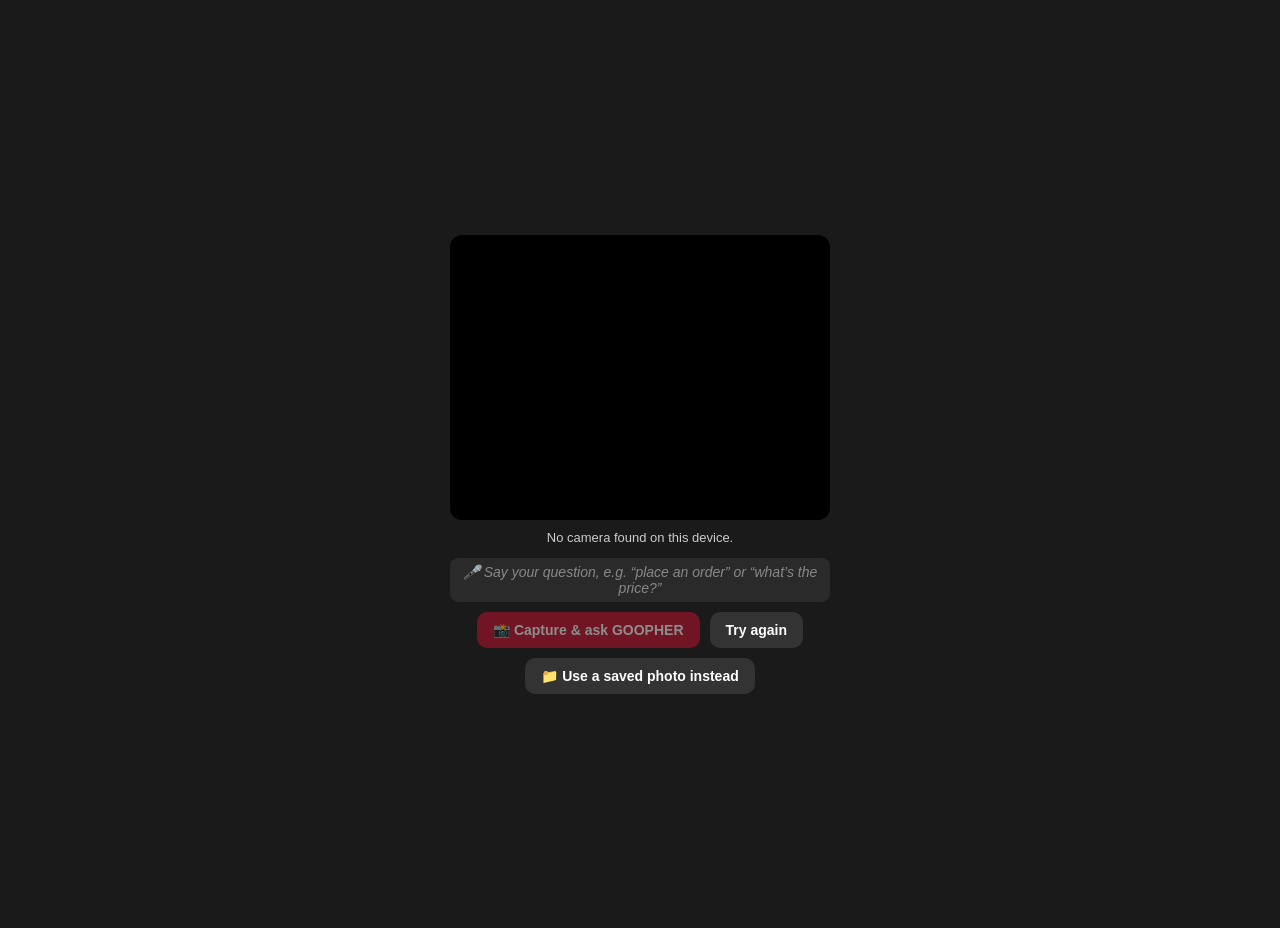
<file: extension/camera.html>
<!DOCTYPE html>
<html lang="en">
  <head>
    <meta charset="UTF-8" />
    <meta name="viewport" content="width=device-width, initial-scale=1.0" />
    <title>GOOPHER Camera</title>
    <style>
      body {
        margin: 0; font-family: -apple-system, BlinkMacSystemFont, "Segoe UI", Roboto, sans-serif;
        background: #1a1a1a; color: #fff; display: flex; flex-direction: column;
        align-items: center; justify-content: center; height: 100vh; gap: 10px;
        text-align: center; padding: 14px;
      }
      #preview {
        width: 100%; max-width: 380px; border-radius: 12px; background: #000;
        aspect-ratio: 4 / 3; object-fit: cover;
      }
      #status { font-size: 13px; color: #ccc; min-height: 18px; }
      #transcript {
        font-size: 14px; color: #fff; min-height: 20px; font-style: italic;
        background: #2a2a2a; border-radius: 8px; padding: 6px 10px; width: 100%;
        max-width: 380px; box-sizing: border-box;
      }
      #transcript.empty { color: #888; }
      .row { display: flex; gap: 10px; flex-wrap: wrap; justify-content: center; }
      button {
        padding: 10px 16px; border: none; border-radius: 10px; cursor: pointer;
        font-weight: 600; font-size: 14px;
      }
      .primary { background: #c8102e; color: #fff; }
      .ghost { background: #333; color: #fff; }
      button:disabled { opacity: .5; cursor: default; }
    </style>
  </head>
  <body>
    <video id="preview" autoplay playsinline muted></video>
    <canvas id="canvas" hidden></canvas>
    <div id="status">Starting camera…</div>
    <div id="transcript" class="empty">🎤 Say your question, e.g. “place an order” or “what’s the price?”</div>
    <div class="row">
      <button id="capture" class="primary" disabled>📸 Capture &amp; ask GOOPHER</button>
      <button id="retry" class="ghost" hidden>Try again</button>
    </div>
    <div class="row">
      <!-- Safety net: if the live camera is blocked (e.g. in use by Google
           Meet), use a saved photo and still demo Gemini Vision. -->
      <button id="uploadBtn" class="ghost">📁 Use a saved photo instead</button>
      <input id="fileInput" type="file" accept="image/*" hidden />
    </div>
    <script src="camera.js"></script>
  </body>
</html>
</file>
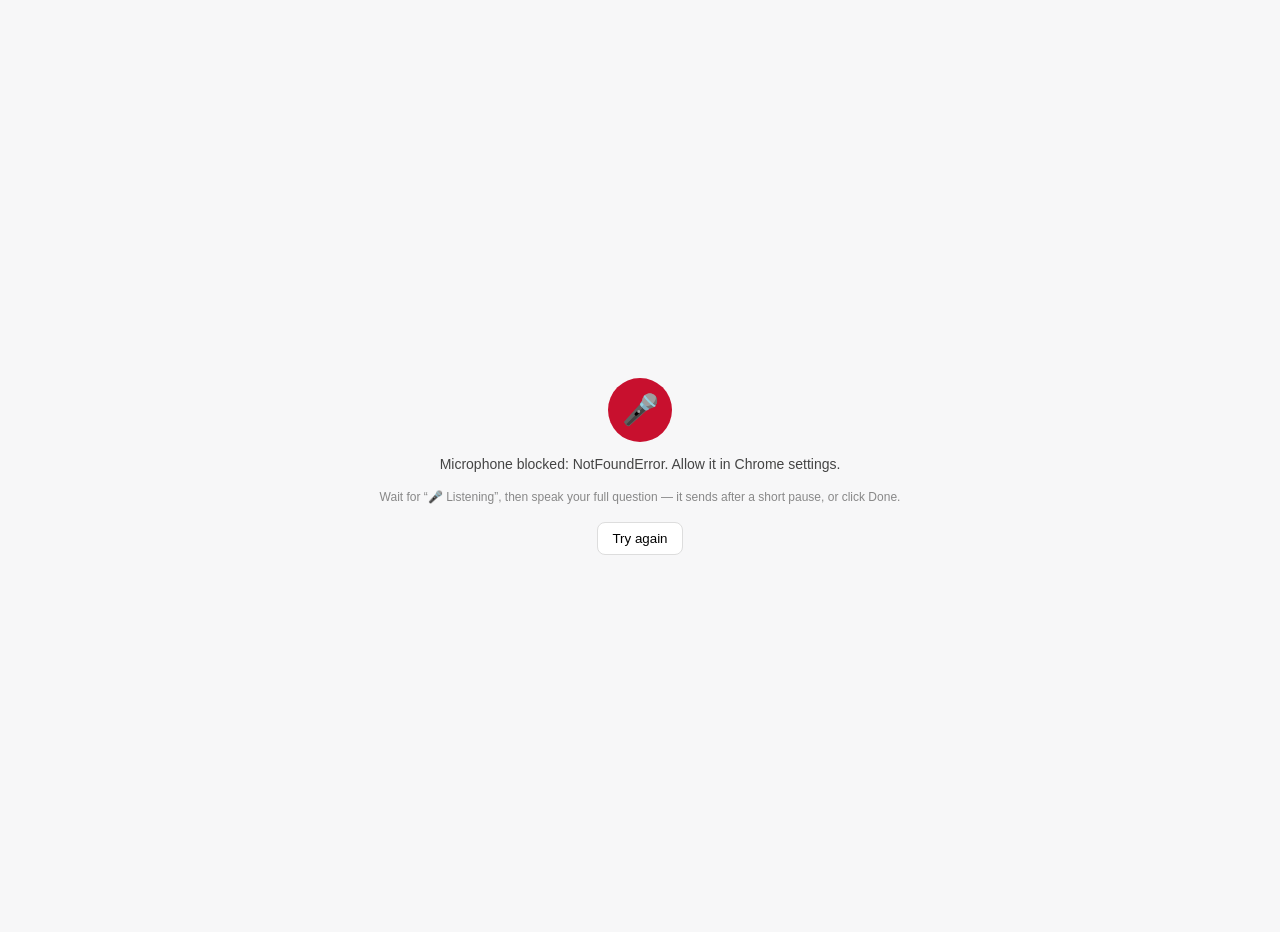
<file: extension/mic.html>
<!DOCTYPE html>
<html lang="en">
  <head>
    <meta charset="UTF-8" />
    <meta name="viewport" content="width=device-width, initial-scale=1.0" />
    <title>GOOPHER Voice</title>
    <style>
      body {
        margin: 0; font-family: -apple-system, BlinkMacSystemFont, "Segoe UI", Roboto, sans-serif;
        background: #f7f7f8; color: #1a1a1a; display: flex; flex-direction: column;
        align-items: center; justify-content: center; height: 100vh; gap: 14px; text-align: center;
        padding: 16px;
      }
      .dot {
        width: 64px; height: 64px; border-radius: 50%; background: #c8102e; color: #fff;
        display: flex; align-items: center; justify-content: center; font-size: 30px;
      }
      .dot.live { animation: pulse 1s infinite; }
      @keyframes pulse { 0% { box-shadow: 0 0 0 0 rgba(200,16,46,.5);} 70% { box-shadow: 0 0 0 16px rgba(200,16,46,0);} 100% { box-shadow: 0 0 0 0 rgba(200,16,46,0);} }
      #status { font-size: 14px; color: #444; min-height: 20px; }
      #hint { font-size: 12px; color: #888; }
      button { margin-top: 4px; padding: 8px 14px; border: 1px solid #ddd; border-radius: 8px; background: #fff; cursor: pointer; }
    </style>
  </head>
  <body>
    <div id="dot" class="dot">🎤</div>
    <div id="status">Starting microphone…</div>
    <div id="hint">Wait for “🎤 Listening”, then speak your full question — it sends after a short pause, or click Done.</div>
    <button id="done" hidden>✓ Done</button>
    <button id="retry" hidden>Try again</button>
    <script src="mic.js"></script>
  </body>
</html>
</file>
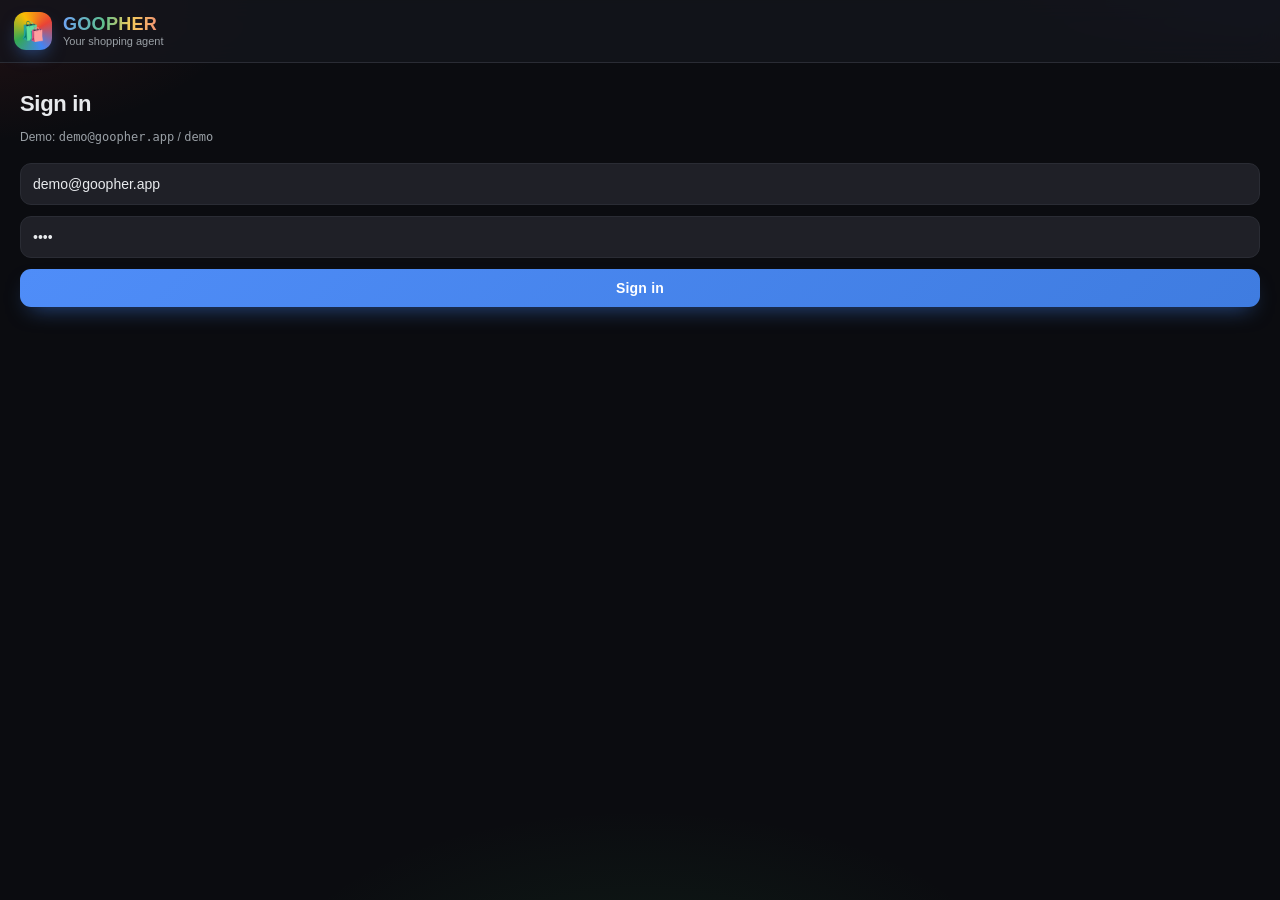
<file: extension/sidepanel.html>
<!DOCTYPE html>
<html lang="en">
  <head>
    <meta charset="UTF-8" />
    <meta name="viewport" content="width=device-width, initial-scale=1.0" />
    <title>GOOPHER</title>
    <link rel="stylesheet" href="sidepanel.css" />
  </head>
  <body>
    <header class="gp-header">
      <div class="gp-brand">
        <span class="gp-logo">🛍️</span>
        <div>
          <div class="gp-title">GOOPHER</div>
          <div class="gp-subtitle">Your shopping agent</div>
        </div>
      </div>
      <div class="gp-header-actions">
        <!-- Mute / unmute GOOPHER's spoken answers (also stops any speech now). -->
        <button id="muteBtn" class="gp-cart-btn gp-mute-btn" title="Mute voice" hidden>🔊</button>
        <!-- Cart / orders: click to see what's already been ordered. -->
        <button id="cartBtn" class="gp-cart-btn" title="View your orders" hidden>
          🛒<span id="cartCount" class="gp-cart-badge" hidden>0</span>
        </button>
        <button id="logoutBtn" class="gp-link" hidden>Sign out</button>
      </div>
    </header>

    <!-- ORDERS / CART PANEL (toggled by the cart button) -->
    <section id="ordersPanel" class="gp-orders-panel" hidden>
      <div class="gp-orders-head">
        <span>🛒 Your orders</span>
        <button id="ordersClose" class="gp-link" title="Close">✕</button>
      </div>
      <div id="ordersList" class="gp-orders-list"></div>
    </section>

    <!-- LOGIN VIEW (Requirement T1: authenticate the customer) -->
    <section id="loginView" class="gp-login">
      <h2>Sign in</h2>
      <p class="gp-hint">Demo: <code>demo@goopher.app</code> / <code>demo</code></p>
      <input id="email" type="email" placeholder="Email" value="demo@goopher.app" />
      <input id="password" type="password" placeholder="Password" value="demo" />
      <button id="loginBtn" class="gp-primary">Sign in</button>
      <div id="loginError" class="gp-error" hidden></div>
    </section>

    <!-- CHAT VIEW (shown only after sign-in) -->
    <section id="chatView" class="gp-chat" hidden>
      <div class="gp-controls">
        <label>Channel
          <select id="channel">
            <option value="web">Web</option>
            <option value="phone">Phone (voice)</option>
          </select>
        </label>
        <label>Language
          <select id="language">
            <option value="">Auto</option>
            <option value="en">English</option>
            <option value="es">Español</option>
            <option value="fr">Français</option>
            <option value="de">Deutsch</option>
            <option value="pt">Português</option>
            <option value="hi">हिन्दी</option>
            <option value="zh">中文</option>
          </select>
        </label>
        <!-- Read every answer aloud with Google's text-to-speech voices. -->
        <label class="gp-speak-toggle" title="Read GOOPHER's answers aloud">
          🔊 Speak
          <input id="speakToggle" type="checkbox" checked />
        </label>
      </div>

      <!-- DEVICE FRAME — plain in Web mode; rendered as a phone simulator when
           the channel is "Phone (voice)". Same features either way. -->
      <div id="deviceFrame" class="gp-device">
        <!-- Mobile status bar + notch (shown only in phone mode) -->
        <div class="gp-device-statusbar">
          <span id="phoneClock">9:41</span>
          <span class="gp-device-notch"></span>
          <span class="gp-device-signal">📶 5G&nbsp; 🔋</span>
        </div>
        <div class="gp-device-screen">
          <div id="messages" class="gp-messages"></div>

          <div id="attachmentBar" class="gp-attachbar"></div>

          <form id="composer" class="gp-composer">
            <label class="gp-attach" title="Attach image or file (multi-modal)">
              📎
              <input id="fileInput" type="file" accept="image/*,.csv,.txt,.pdf" hidden multiple />
            </label>
            <input id="messageInput" type="text" placeholder="Ask about products or your orders…" autocomplete="off" />
            <!-- Camera (Vision subagent): show a toy/food item to the camera and ask
                 its price or say "place an order". -->
            <button type="button" id="camBtn" class="gp-mic" title="Show an item to the camera">📷</button>
            <!-- Voice input: click to dictate your question (speech-to-text) -->
            <button type="button" id="micBtn" class="gp-mic" title="Ask by voice">🎤</button>
            <!-- Shopping Advisor (explicit ReAct / PlanReActPlanner): get a
                 recommendation and watch the agent PLAN → ACT → REASON. -->
            <button type="button" id="adviseBtn" class="gp-mic" title="Ask the Shopping Advisor (ReAct) for a recommendation">🧠</button>
            <button type="submit" class="gp-primary">Send</button>
          </form>
        </div>
        <!-- Home indicator (shown only in phone mode) -->
        <div class="gp-device-home"></div>
      </div>
    </section>

    <script type="module" src="sidepanel.js"></script>
  </body>
</html>
</file>
<file: extension/sidepanel.css>
/* ===========================================================================
   GOOPHER · Chrome side panel — DARK theme with Google brand colors.
   Black surfaces; accents in Google blue / red / yellow / green.
   All class names / IDs preserved so sidepanel.js keeps working.
   =========================================================================== */
:root {
  /* Google brand palette */
  --g-blue: #4285f4;
  --g-red: #ea4335;
  --g-yellow: #fbbc04;
  --g-green: #34a853;
  --g-blue-2: #1a73e8;

  --gp-primary: var(--g-blue);            /* primary action (Send, login) */
  --gp-primary-2: var(--g-blue-2);
  --gp-accent: var(--g-blue);
  /* Calm, professional Google-blue for the user bubble + Send (single hue, not a
     loud rainbow). The four-color sweep is reserved for the small brand mark. */
  --gp-grad: linear-gradient(135deg, #4f8df8 0%, #3f7ce0 100%);
  --gp-ink: #e8eaed;                      /* light text on black */
  --gp-muted: #9aa0a6;                    /* Google grey */
  --gp-bg: #0b0c10;                       /* near-black background */
  --gp-surface: #16171d;                  /* header / composer / cards */
  --gp-surface-2: #1f2027;                /* inputs / selects */
  --gp-bubble-bot: #16171d;
  --gp-border: #2a2c34;
}

* { box-sizing: border-box; }
[hidden] { display: none !important; }

body {
  margin: 0;
  font-family: "Plus Jakarta Sans", -apple-system, BlinkMacSystemFont, "Segoe UI", Roboto, sans-serif;
  color: var(--gp-ink);
  background:
    radial-gradient(560px 240px at 100% -8%, rgba(66, 133, 244, .16), transparent 60%),
    radial-gradient(520px 240px at -5% 0%, rgba(234, 67, 53, .12), transparent 60%),
    radial-gradient(620px 300px at 50% 110%, rgba(52, 168, 83, .10), transparent 60%),
    var(--gp-bg);
  display: flex; flex-direction: column; height: 100vh;
  -webkit-font-smoothing: antialiased;
}

/* ---------------- Header ---------------- */
.gp-header {
  display: flex; align-items: center; justify-content: space-between;
  padding: 12px 14px; background: rgba(20, 21, 27, .82);
  backdrop-filter: saturate(160%) blur(12px); -webkit-backdrop-filter: saturate(160%) blur(12px);
  border-bottom: 1px solid var(--gp-border); position: relative; z-index: 30;
}
.gp-brand { display: flex; align-items: center; gap: 11px; }
.gp-logo {
  font-size: 19px; width: 38px; height: 38px; display: grid; place-items: center;
  border-radius: 12px; color: #fff;
  /* Google four-color tile */
  background: conic-gradient(from 150deg, var(--g-blue), var(--g-green), var(--g-yellow), var(--g-red), var(--g-blue));
  box-shadow: 0 8px 18px -6px rgba(66, 133, 244, .55);
}
.gp-title {
  font-weight: 800; letter-spacing: .3px; font-size: 18px; line-height: 1;
  /* GOOPHER wordmark in SOFTER Google colors — calmer, premium, not loud */
  background: linear-gradient(100deg, #6fa3f7 0%, #5ec08e 40%, #f3cb5c 66%, #ef8279 100%);
  -webkit-background-clip: text; background-clip: text; color: transparent;
}
.gp-subtitle { font-size: 11px; color: var(--gp-muted); margin-top: 2px; }
.gp-link { background: none; border: none; color: var(--g-blue); cursor: pointer; font-size: 13px; font-weight: 700; }
.gp-link:hover { text-decoration: underline; }

/* ---------------- Login ---------------- */
.gp-login { padding: 28px 20px; display: flex; flex-direction: column; gap: 11px; }
.gp-login h2 { margin: 0 0 2px; font-size: 22px; letter-spacing: -.3px; color: var(--gp-ink); }
.gp-hint { font-size: 12px; color: var(--gp-muted); margin: 0 0 8px; }
.gp-login input {
  padding: 12px; border: 1px solid var(--gp-border); border-radius: 11px; font-size: 14px;
  background: var(--gp-surface-2); color: var(--gp-ink);
  transition: border-color .15s ease, box-shadow .15s ease;
}
.gp-login input::placeholder { color: #6b7077; }
.gp-login input:focus { outline: none; border-color: var(--g-blue); box-shadow: 0 0 0 3px rgba(66,133,244,.25); }

.gp-primary {
  background: var(--gp-grad); color: #fff; border: none; border-radius: 11px;
  padding: 11px 18px; font-weight: 700; font-size: 14px; letter-spacing: .2px;
  cursor: pointer; font-family: inherit;
  box-shadow: 0 10px 22px -10px rgba(66,133,244,.6); transition: transform .12s ease, filter .12s ease;
}
.gp-primary:hover { filter: brightness(1.06); transform: translateY(-1px); }
.gp-primary:active { transform: translateY(0); }
.gp-error { color: var(--g-red); font-size: 13px; font-weight: 600; }

/* ---------------- Chat ---------------- */
.gp-chat { display: flex; flex-direction: column; flex: 1; min-height: 0; }
.gp-controls {
  display: flex; gap: 14px; padding: 9px 14px; background: rgba(20, 21, 27, .7);
  border-bottom: 1px solid var(--gp-border); font-size: 12px; align-items: flex-end;
}
.gp-controls label { display: flex; flex-direction: column; gap: 3px; color: var(--gp-muted); font-weight: 600; }
.gp-controls select {
  padding: 6px 8px; border: 1px solid var(--gp-border); border-radius: 9px; background: var(--gp-surface-2);
  font-family: inherit; font-size: 12.5px; color: var(--gp-ink);
}
.gp-controls select:focus { outline: none; border-color: var(--g-blue); }
.gp-controls label.gp-speak-toggle { flex-direction: row; align-items: center; gap: 6px; }

.gp-messages { flex: 1; overflow-y: auto; padding: 16px 14px; display: flex; flex-direction: column; gap: 11px; }
.gp-msg {
  max-width: 86%; padding: 11px 14px; border-radius: 18px; font-size: 14px;
  font-weight: 500; line-height: 1.5; white-space: pre-wrap; word-wrap: break-word;
  animation: gp-pop .2s cubic-bezier(.2,.7,.2,1);
}
@keyframes gp-pop { from { opacity: 0; transform: translateY(6px) scale(.98); } }
.gp-msg.user {
  align-self: flex-end; background: var(--gp-grad); color: #fff; font-weight: 600;
  border-bottom-right-radius: 6px; box-shadow: 0 8px 20px -10px rgba(66,133,244,.55);
}
.gp-msg.bot {
  align-self: flex-start; background: var(--gp-bubble-bot); color: var(--gp-ink);
  border: 1px solid var(--gp-border); border-bottom-left-radius: 6px;
  box-shadow: 0 6px 16px -10px rgba(0,0,0,.6);
}
.gp-msg .gp-meta { display: block; margin-top: 5px; font-size: 10px; opacity: .6; }
.gp-typing { font-style: italic; color: var(--gp-muted); font-size: 13px; padding: 0 16px 8px; }

/* Confirm / Cancel buttons under a pending-order preview */
.gp-confirm-row { display: flex; gap: 8px; padding: 0 14px 4px; align-self: flex-start; }
/* Confirm = Google GREEN (it commits the order) */
.gp-confirm-yes {
  padding: 9px 16px; font-size: 13px;
  background: linear-gradient(135deg, var(--g-green), #2e9248);
  box-shadow: 0 10px 20px -8px rgba(52, 168, 83, .6);
}
.gp-confirm-no {
  padding: 9px 14px; font-size: 13px; font-weight: 600; cursor: pointer;
  border: 1px solid var(--gp-border); background: var(--gp-surface-2); color: var(--gp-muted);
  border-radius: 11px; font-family: inherit;
}
.gp-confirm-no:hover { border-color: var(--g-red); color: var(--g-red); }

/* RSI "Teach GOOPHER" row (recursive self-improvement demo) */
.gp-teach { align-self: flex-start; padding: 0 14px 6px; margin-top: -4px; display: flex; align-items: center; gap: 8px; flex-wrap: wrap; max-width: 92%; }
.gp-teach-btn {
  padding: 4px 10px; font-size: 11.5px; font-weight: 600; cursor: pointer;
  border: 1px solid var(--gp-border); background: var(--gp-surface-2); color: var(--gp-muted);
  border-radius: 9px; font-family: inherit;
}
.gp-teach-btn:hover { border-color: var(--g-yellow); color: var(--g-yellow); }
.gp-teach-status { font-size: 11.5px; color: var(--gp-muted); }
.gp-teach-learned {
  font-size: 12px; color: var(--gp-ink); background: rgba(66,133,244,.10);
  border: 1px solid rgba(66,133,244,.35); border-left: 3px solid var(--g-blue);
  border-radius: 9px; padding: 7px 10px; line-height: 1.45;
}

/* Shopping-Advisor ReAct reasoning panel (collapsible "watch it think") */
.gp-react {
  align-self: flex-start; max-width: 86%; margin: -2px 14px 8px;
  border: 1px solid var(--gp-border); border-left: 3px solid var(--g-blue);
  border-radius: 10px; background: rgba(66,133,244,.07); overflow: hidden;
}
.gp-react > summary {
  cursor: pointer; list-style: none; padding: 8px 12px; font-size: 12px;
  font-weight: 700; color: var(--g-blue); user-select: none;
}
.gp-react > summary::-webkit-details-marker { display: none; }
.gp-react[open] > summary { border-bottom: 1px solid var(--gp-border); }
.gp-react-plan {
  margin: 0; padding: 10px 12px; font-size: 11.5px; line-height: 1.5;
  color: #c7ccd1; white-space: pre-wrap; word-break: break-word;
  font-family: "SFMono-Regular", ui-monospace, Menlo, Consolas, monospace;
}

.gp-attachbar { display: flex; flex-wrap: wrap; gap: 6px; padding: 0 14px; }
.gp-chip {
  background: var(--gp-surface-2); border: 1px solid var(--gp-border); border-radius: 999px;
  padding: 4px 10px; font-size: 11px; display: flex; gap: 6px; align-items: center; color: var(--gp-ink);
}
.gp-chip button { border: none; background: none; cursor: pointer; color: var(--gp-muted); }

/* ---------------- Composer ---------------- */
.gp-composer {
  display: flex; gap: 8px; padding: 11px 12px; background: rgba(20, 21, 27, .9);
  border-top: 1px solid var(--gp-border); align-items: center;
  backdrop-filter: blur(8px); -webkit-backdrop-filter: blur(8px);
}
.gp-attach { cursor: pointer; font-size: 19px; opacity: .85; transition: opacity .12s ease; }
.gp-attach:hover { opacity: 1; }
.gp-composer input[type="text"] {
  flex: 1; padding: 11px 14px; border: 1px solid var(--gp-border); border-radius: 999px;
  font-size: 14px; font-family: inherit; background: var(--gp-surface-2); color: var(--gp-ink); min-width: 0;
  transition: border-color .15s ease, box-shadow .15s ease;
}
.gp-composer input[type="text"]::placeholder { color: #6b7077; }
.gp-composer input[type="text"]:focus { outline: none; border-color: var(--g-blue); box-shadow: 0 0 0 3px rgba(66,133,244,.22); }

.gp-mic {
  border: 1px solid var(--gp-border); background: var(--gp-surface-2); color: var(--gp-ink); border-radius: 50%;
  width: 40px; height: 40px; font-size: 17px; cursor: pointer; flex: none;
  display: flex; align-items: center; justify-content: center; transition: all .12s ease;
}
.gp-mic:hover { border-color: var(--g-blue); transform: translateY(-1px); box-shadow: 0 6px 14px -6px rgba(66,133,244,.45); }
.gp-mic.listening { background: var(--g-red); border-color: var(--g-red); color: #fff; animation: gp-pulse 1s infinite; }
@keyframes gp-pulse { 0% { box-shadow: 0 0 0 0 rgba(234,67,53,.5); } 70% { box-shadow: 0 0 0 9px rgba(234,67,53,0); } 100% { box-shadow: 0 0 0 0 rgba(234,67,53,0); } }

/* Shopping-Advisor (🧠) button — Google four-color tile (matches the brand
   logo) so it reads as a "Google AI" action, not a pink emoji. */
#adviseBtn {
  border: none; color: #fff;
  background: conic-gradient(from 140deg, var(--g-blue), var(--g-green), var(--g-yellow), var(--g-red), var(--g-blue));
  box-shadow: 0 6px 16px -6px rgba(66,133,244,.55);
}
#adviseBtn:hover { transform: translateY(-1px); filter: brightness(1.06); box-shadow: 0 8px 18px -6px rgba(52,168,83,.55); }

/* ---------------- Header cart / orders ---------------- */
.gp-header-actions { display: flex; align-items: center; gap: 12px; }
.gp-cart-btn {
  position: relative; border: 1px solid var(--gp-border); background: var(--gp-surface-2); color: var(--gp-ink);
  border-radius: 50%; width: 38px; height: 38px; font-size: 17px; cursor: pointer;
  display: flex; align-items: center; justify-content: center; transition: all .12s ease;
}
.gp-cart-btn:hover { border-color: var(--g-blue); transform: translateY(-1px); box-shadow: 0 6px 14px -6px rgba(66,133,244,.45); }
/* Mute button: dim + grey ring when muted. */
.gp-mute-btn.muted { background: #101116; opacity: .7; }
.gp-mute-btn.muted:hover { border-color: var(--gp-muted); box-shadow: none; }
.gp-cart-badge {
  position: absolute; top: -5px; right: -5px; min-width: 18px; height: 18px;
  padding: 0 5px; border-radius: 9px; background: var(--g-red); color: #fff;
  font-size: 11px; font-weight: 800; line-height: 18px; text-align: center;
  box-shadow: 0 4px 10px -3px rgba(234,67,53,.6);
}

.gp-orders-panel {
  position: absolute; top: 60px; right: 10px; left: 10px; z-index: 40;
  max-height: 66vh; overflow-y: auto; background: var(--gp-surface);
  border: 1px solid var(--gp-border); border-radius: 16px;
  box-shadow: 0 24px 50px -18px rgba(0,0,0,.7); padding: 12px 14px; color: var(--gp-ink);
}
.gp-orders-head { display: flex; align-items: center; justify-content: space-between; font-weight: 800; font-size: 15px; margin-bottom: 10px; }
.gp-orders-empty { color: var(--gp-muted); font-size: 13px; }
.gp-orders-list { display: flex; flex-direction: column; gap: 10px; }
.gp-order-section {
  display: flex; align-items: center; gap: 8px; font-weight: 800; font-size: 13px;
  color: var(--gp-ink); margin: 6px 0 2px; padding-bottom: 4px;
  border-bottom: 2px solid var(--gp-border);
}
.gp-order-section-hist { margin-top: 10px; color: var(--gp-muted); }
.gp-sec-count { font-size: 10.5px; font-weight: 700; color: #fff; background: var(--g-blue);
  border-radius: 999px; padding: 2px 9px; }
.gp-order-section-hist .gp-sec-count { background: #5f6368; }
.gp-order-card { border: 1px solid var(--gp-border); border-radius: 13px; padding: 10px 12px; background: var(--gp-surface-2); }
.gp-order-top { display: flex; justify-content: space-between; align-items: center; font-size: 13px; }
.gp-order-id { font-weight: 800; letter-spacing: -.2px; }
.gp-order-status { font-size: 11px; color: #fff; background: var(--g-green); border-radius: 999px; padding: 2px 10px; font-weight: 700; }
.gp-order-items { margin: 7px 0; padding-left: 16px; font-size: 12.5px; color: #c7ccd1; }
.gp-order-items li { margin: 2px 0; }
.gp-order-foot { display: flex; flex-wrap: wrap; gap: 10px; font-size: 11.5px; color: var(--gp-muted); }

/* ---------------- Device frame (phone simulator) ---------------- */
.gp-device { flex: 1; min-height: 0; display: flex; flex-direction: column; }
.gp-device-screen { flex: 1; min-height: 0; display: flex; flex-direction: column; }
.gp-device-statusbar, .gp-device-home, .gp-device-notch { display: none; }

.gp-phone .gp-device {
  margin: 16px auto; max-width: 332px; width: 100%;
  /* brighter metallic bezel so the device is visible against the black panel */
  background: linear-gradient(160deg, #3c3d44, #202127);
  border-radius: 40px; padding: 11px 10px 10px; border: 2px solid #565862;
  box-shadow:
    0 0 0 1px rgba(255,255,255,.06),                 /* crisp light rim */
    0 26px 64px -12px rgba(0,0,0,.85),               /* depth */
    0 0 46px -6px rgba(66,133,244,.40);              /* subtle Google-blue halo → pops on black */
}
.gp-phone .gp-device-statusbar {
  display: flex; align-items: center; justify-content: space-between;
  position: relative; color: #fff; font-size: 12px; font-weight: 700; padding: 3px 16px 8px;
}
.gp-phone .gp-device-notch {
  display: block; position: absolute; left: 50%; top: -1px; transform: translateX(-50%);
  width: 100px; height: 21px; background: #000; border-radius: 0 0 14px 14px;
}
.gp-phone .gp-device-signal { letter-spacing: 1px; }
/* screen interior a touch lighter than the panel so the phone reads as a screen */
.gp-phone .gp-device-screen { background: #11131a; border-radius: 30px; overflow: hidden; box-shadow: inset 0 0 0 1px rgba(255,255,255,.04); }
.gp-phone .gp-device-home { display: block; width: 116px; height: 5px; border-radius: 3px; background: #fff; opacity: .85; margin: 7px auto 2px; }
.gp-phone .gp-device-screen::before {
  content: "📱 GOOPHER Mobile · Voice + Camera"; display: block; text-align: center;
  font-size: 11px; font-weight: 800; color: #fff;
  background: linear-gradient(90deg, var(--g-blue), var(--g-green)); padding: 6px;
}
.gp-phone .gp-composer { padding: 7px 7px; gap: 5px; }
.gp-phone .gp-mic { width: 32px; height: 32px; font-size: 15px; }
.gp-phone .gp-composer input[type="text"] { padding: 8px; min-width: 0; }
.gp-phone .gp-primary { padding: 8px 10px; }
.gp-phone .gp-attach { font-size: 17px; }
</file>
